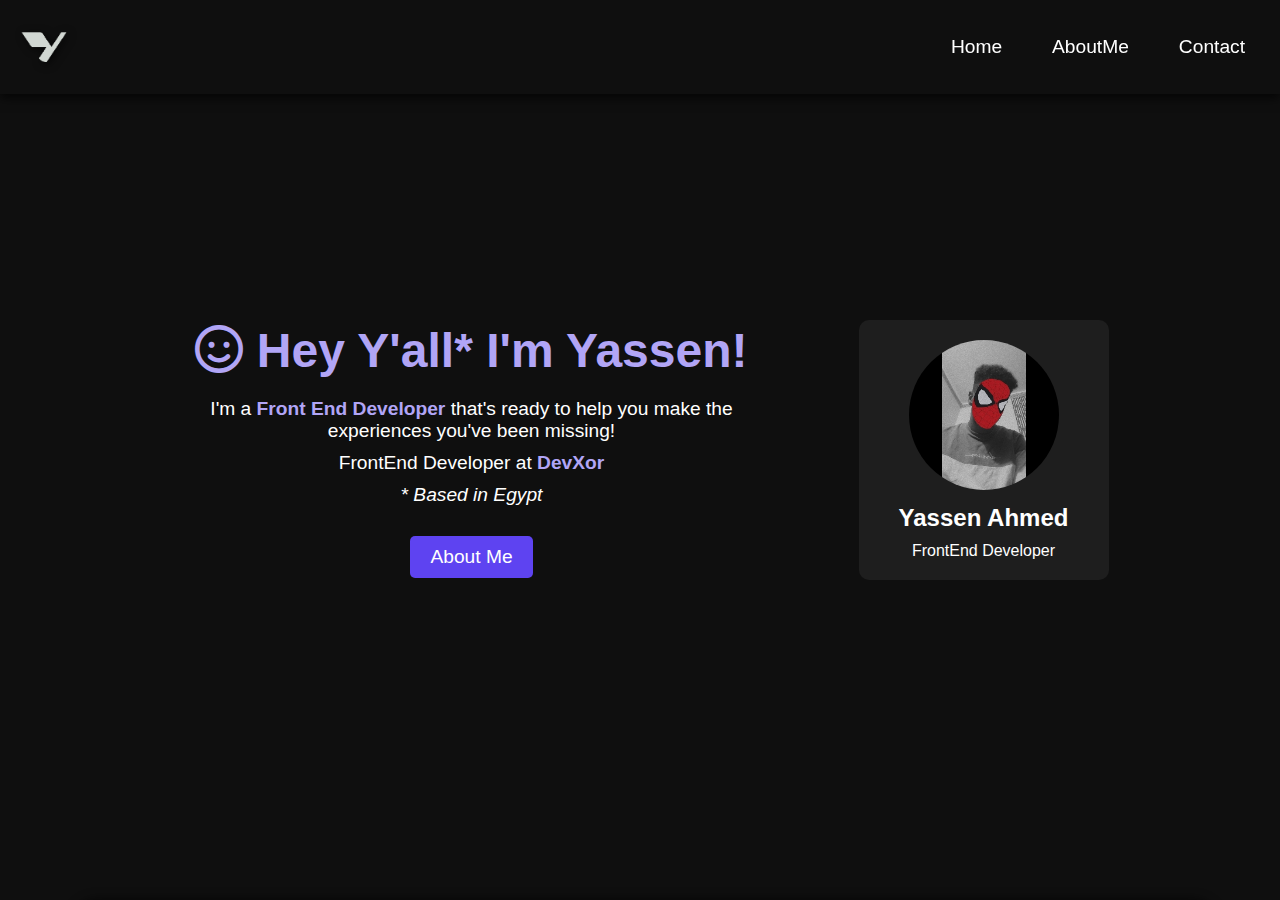
<file: index.html>
<!DOCTYPE html>
<html lang="ar" data-theme="light">

<head>
    <meta charset="UTF-8">
    <meta name="viewport" content="width=device-width, initial-scale=1.0">
    <title>Home Page</title>
    <link rel="stylesheet" href="https://cdnjs.cloudflare.com/ajax/libs/font-awesome/6.0.0-beta3/css/all.min.css">
    <link rel="stylesheet" href="css/styles.css">
    <link rel="shortcut icon" type="image/png" href="images/logo.png" />
</head>

<body>

    <nav>
        <div class="logo">
            <img src="images/logo.png" alt="Logo">
        </div>
        <ul>
            <li><a href="#">Home</a></li>
            <li><a href="aboutme.html">AboutMe</a></li>
            <li><a href="contant.html">Contact</a></li>
        </ul>
        <div class="hamburger">
            <i class="fas fa-bars"></i>
        </div>
    </nav>

    <div class="menu">
        <a href="#"><i class="fa-sharp-duotone fa-solid fa-house"></i> Home</a>
        <a href="aboutme.html"><i class="fa-sharp-duotone fa-solid fa-user"></i> AboutMe</a>
        <a href="contant.html"><i class="fa-sharp-duotone fa-solid fa-phone"></i> Contact</a>
    </div>

    <div class="main-content">
        <div class="container">
            <header>
                <h1><i class="fa-regular fa-face-smile"></i> Hey Y'all* I'm Yassen!</h1>
                <p>I'm a <span class="highlight">Front End Developer</span> that's ready to help you make the
                    experiences you've been missing!</p>
                <p>FrontEnd Developer at <span class="highlight">DevXor</span></p>
                <p><em>* Based in Egypt</em></p>
                <button onclick="location.href='aboutme.html';">About Me</button>
            </header>
        </div>

        <div class="card">
            <img src="images/image.png" alt="Yassen Ahmed Profile">
            <h2>Yassen Ahmed</h2>
            <p>FrontEnd Developer</p>
        </div>
    </div>

    <script src="js/script.js"></script>
</body>

</html>
</file>
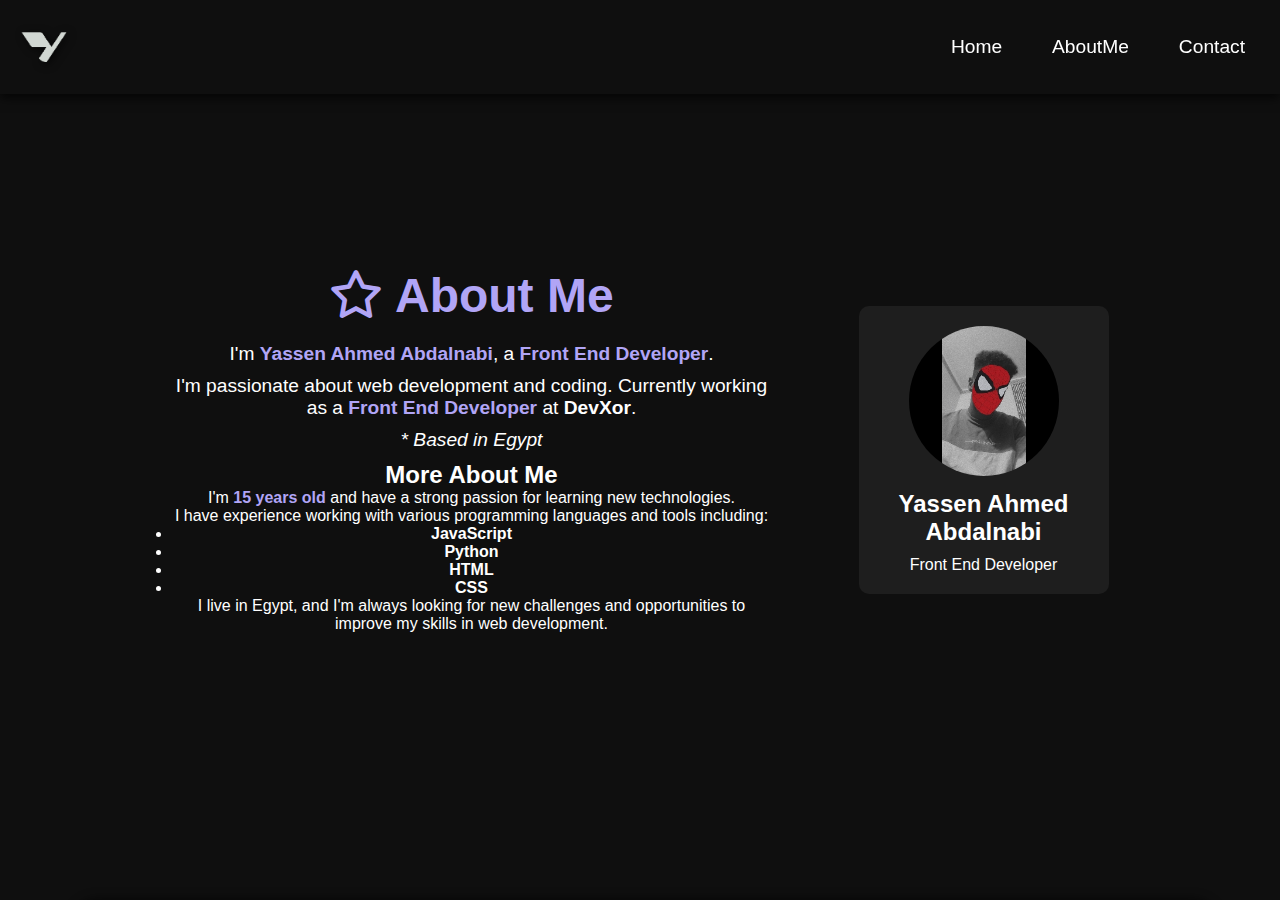
<file: aboutme.html>
<!DOCTYPE html>
<html lang="ar">

<head>
    <meta charset="UTF-8">
    <meta name="viewport" content="width=device-width, initial-scale=1.0">
    <title>About YassenAhmedAbdalnabi</title>
    <link rel="stylesheet" href="https://cdnjs.cloudflare.com/ajax/libs/font-awesome/6.0.0-beta3/css/all.min.css">
    <link rel="stylesheet" href="css/styles.css">
    <link rel="shortcut icon" type="image/png" href="images/logo.png" />
</head>

<body>
    <nav>
        <div class="logo">
            <img src="images/logo.png" alt="Logo">
        </div>
        <ul>
            <li><a href="index.html">Home</a></li>
            <li><a href="#">AboutMe</a></li>
            <li><a href="contant.html">Contact</a></li>
        </ul>
        <div class="hamburger">
            <i class="fas fa-bars"></i>
        </div>
    </nav>

    <div class="menu">
        <a href="index.html"><i class="fa-sharp-duotone fa-solid fa-house"></i> Home</a>
        <a href="#"><i class="fa-sharp-duotone fa-solid fa-user"></i> AboutMe</a>
        <a href="contant.html"><i class="fa-sharp-duotone fa-solid fa-phone"></i> Contact</a>
    </div>

    <div class="main-content">
        <div class="container">
            <header>
                <h1><i class="fa-regular fa-star"></i> About Me</h1>
                <p>I'm <span class="highlight">Yassen Ahmed Abdalnabi</span>, a <span class="highlight">Front End
                        Developer</span>.</p>
                <p>I'm passionate about web development and coding. Currently working as a <span class="highlight">Front
                        End Developer</span> at <strong>DevXor</strong>.</p>
                <p><em>* Based in Egypt</em></p>
            </header>
            <section>
                <h2>More About Me</h2>
                <p>I'm <span class="highlight">15 years old</span> and have a strong passion for learning new
                    technologies.</p>
                <p>I have experience working with various programming languages and tools including:</p>
                <ul>
                    <li><strong>JavaScript</strong></li>
                    <li><strong>Python</strong></li>
                    <li><strong>HTML</strong></li>
                    <li><strong>CSS</strong></li>
                </ul>
                <p>I live in Egypt, and I'm always looking for new challenges and opportunities to improve my skills in
                    web development.</p>
            </section>
        </div>

        <div class="card">
            <img src="images/image.png" alt="Yassen Ahmed Profile">
            <h2>Yassen Ahmed Abdalnabi</h2>
            <p>Front End Developer</p>
        </div>
    </div>

    <script src="js/script.js"></script>
</body>

</html>
</file>
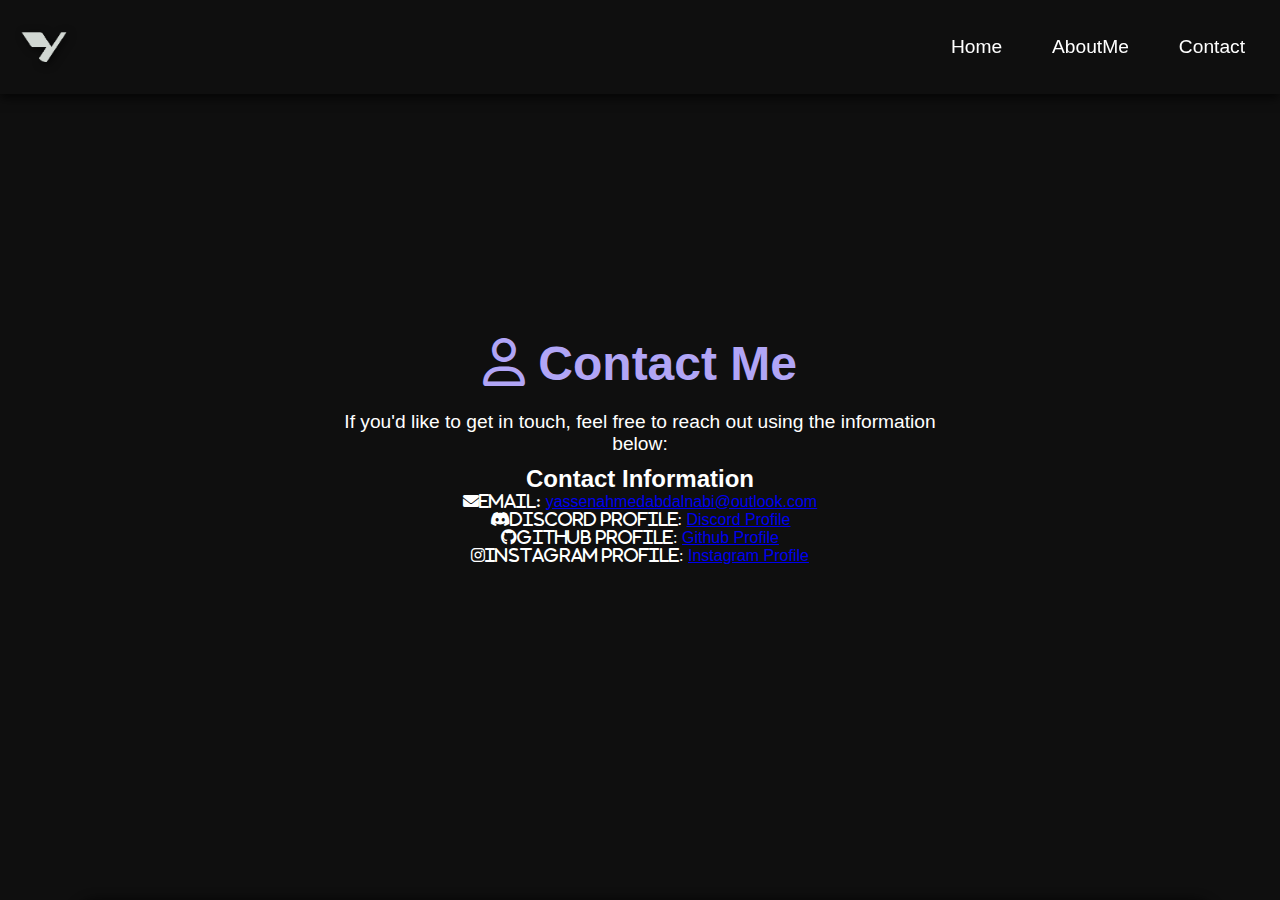
<file: contant.html>
<!DOCTYPE html>
<html lang="ar">

<head>
    <meta charset="UTF-8">
    <meta name="viewport" content="width=device-width, initial-scale=1.0">
    <title>Contact Yassen Ahmed Abdalnabi</title>
    <link rel="stylesheet" href="https://cdnjs.cloudflare.com/ajax/libs/font-awesome/6.0.0-beta3/css/all.min.css">
    <link rel="stylesheet" href="css/styles.css">
    <link rel="shortcut icon" type="image/png" href="images/logo.png" />
</head>

<body>
    <nav>
        <div class="logo">
            <img src="images/logo.png" alt="Logo">
        </div>
        <ul>
            <li><a href="index.html">Home</a></li>
            <li><a href="aboutme.html">AboutMe</a></li>
            <li><a href="#">Contact</a></li>
        </ul>
        <div class="hamburger">
            <i class="fas fa-bars"></i>
        </div>
    </nav>

    <div class="menu">
        <a href="index.html"><i class="fa-sharp-duotone fa-solid fa-house"></i> Home</a>
        <a href="aboutme.html"><i class="fa-sharp-duotone fa-solid fa-user"></i> AboutMe</a>
        <a href="#"><i class="fa-sharp-duotone fa-solid fa-phone"></i> Contact</a>
    </div>

    <div class="main-content">
        <div class="container">
            <header>
                <h1><i class="fa-regular fa-user"></i> Contact Me</h1>
                <p>If you'd like to get in touch, feel free to reach out using the information below:</p>
            </header>

            <section>
                <h2>Contact Information</h2>
                <p><strong class="fas fa-envelope">Email:</strong> <a
                        href="mailto:yassenahmedabdalnabi@outlook.com">yassenahmedabdalnabi@outlook.com</a></p>
                <p><strong class="fab fa-discord">Discord Profile:</strong> <a
                        href="https://discord.com/users/612527697851318274"> Discord
                        Profile</a></p>
                <p><strong class="fab fa-github">Github Profile:</strong> <a href="https://github.com/YassenDev">
                        Github Profile</a></p>
                <p><strong class="fab fa-instagram">Instagram Profile:</strong> <a
                        href="https://www.instagram.com/_7lilhappy7_"> Instagram Profile</a></p>
            </section>
        </div>
    </div>
    <script src="js/script.js"></script>

</body>

</html>
</file>
<file: css/styles.css>
* {
    margin: 0;
    padding: 0;
    box-sizing: border-box;
}

body {
    background-color: #0f0f0f;
    color: white;
    font-family: Arial, sans-serif;
    display: flex;
    flex-direction: column;
    align-items: center;
    min-height: 100vh;
    animation: fadeIn 1s ease-in-out;
}


@keyframes fadeIn {
    from {
        opacity: 0;
    }

    to {
        opacity: 1;
    }
}

nav {
    width: 100%;
    background-color: rgba(15, 15, 15, 0.9);
    padding: 20px;
    display: flex;
    justify-content: space-between;
    align-items: center;
    position: fixed;
    top: 0;
    left: 0;
    z-index: 1000;
    animation: slideIn 0.5s ease-in-out;
    box-shadow: 0 4px 10px rgba(0, 0, 0, 0.7);
    backdrop-filter: blur(10px);
}


@keyframes slideIn {
    from {
        transform: translateY(-100%);
    }

    to {
        transform: translateY(0);
    }
}

nav .logo img {
    width: 50px;
    transition: transform 0.3s, filter 0.3s;
    filter: drop-shadow(2px 2px 4px rgba(0, 0, 0, 0.7));
}

nav .logo img:hover {
    transform: rotate(360deg) scale(1.1);
}

nav ul {
    list-style-type: none;
    display: flex;
    margin: 0;
    padding: 0;
}

nav ul li {
    margin-left: 20px;
}

nav ul li a {
    color: white;
    text-decoration: none;
    font-size: 1.2em;
    padding: 5px 15px;
    border-radius: 10px;
    transition: background-color 0.3s, color 0.3s, transform 0.3s;
}

nav ul li a:hover {
    background-color: rgba(255, 255, 255, 0.2);
    color: #b1a5f6;
    transform: scale(1.1);
    border: 2px solid #b1a5f6;
}

.main-content {
    display: flex;
    justify-content: center;
    align-items: center;
    width: 80%;
    max-width: 1200px;
    margin: auto;
    flex-grow: 1;
    text-align: center;
}

.container {
    max-width: 600px;
    margin: 20px auto;
}

header h1 {
    font-size: 3em;
    margin-bottom: 20px;
    color: #b1a5f6;
    transition: color 0.3s, transform 0.3s;
}

header h1:hover {
    color: #fff;
    transform: scale(1.1);
}

header p {
    font-size: 1.2em;
    margin-bottom: 10px;
    transition: transform 0.3s;
}

header p:hover {
    transform: translateX(10px);
}

.highlight {
    color: #b1a5f6;
    font-weight: bold;
}

button {
    background-color: #5e43f1;
    color: white;
    border: none;
    padding: 10px 20px;
    font-size: 1.2em;
    cursor: pointer;
    border-radius: 5px;
    margin-top: 20px;
    transition: background-color 0.3s, transform 0.3s;
}

button:hover {
    background-color: #4733cc;
    transform: scale(1.05);
}

.card {
    padding: 20px;
    border-radius: 10px;
    text-align: center;
    width: 250px;
    margin: 20px auto;
    transition: transform 0.3s, box-shadow 0.3s;
    background-color: #1e1e1e;
}

.card:hover {
    transform: scale(1.05);
    box-shadow: 0 10px 20px rgba(0, 0, 0, 0.5);
}

.card img {
    width: 150px;
    border-radius: 50%;
    transition: transform 0.3s;
}

.card img:hover {
    transform: scale(1.1);
}

.card h2 {
    font-size: 1.5em;
    margin: 10px 0;
    transition: transform 0.3s, color 0.3s;
}

.card h2:hover {
    transform: scale(1.1);
}

@media (max-width: 768px) {
    .card {
        display: none;
    }
}

@media (max-width: 480px) {
    .card {
        display: none;
    }
}


.hamburger {
    display: none;
    font-size: 2rem;
    cursor: pointer;
}

.menu {
    position: fixed;
    bottom: 0;
    left: 5.4%;
    width: 90%;
    height: 35%;
    background-color: rgba(22, 21, 21, 0.75);
    color: white;
    display: flex;
    flex-direction: column;
    justify-content: center;
    align-items: center;
    gap: 2rem;
    transform: translateY(100%);
    transition: transform 0.4s ease;
    border-radius: 30px 30px 0px 0px;
    border: 2px solid #171717;
    box-shadow: 0 -2px 10px rgba(0, 0, 0, 0.5);
    backdrop-filter: blur(10px);
}

.menu.active {
    transform: translateY(0);
}

.menu ul {
    list-style-type: none;
    padding: 0;
    margin: 0;
    width: 100%;
}

.menu ul li {
    margin: 10px 0;
}

.menu ul li a {
    color: white;
    text-decoration: none;
    padding: 10px 20px;
    border-radius: 5px;
    transition: background-color 0.3s, color 0.3s, transform 0.3s, border 0.3s;
}

.menu ul li a:hover {
    background-color: rgba(255, 255, 255, 0.2);
    color: #b1a5f6;
    transform: scale(1.1);
    border: 2px solid #b1a5f6;
}

.menu a {
    text-decoration: none;
    color: white;
    font-size: 1.5rem;
}

@media (max-width: 768px) {
    nav ul {
        display: none;
    }

    .hamburger {
        display: block;
    }
}
</file>
